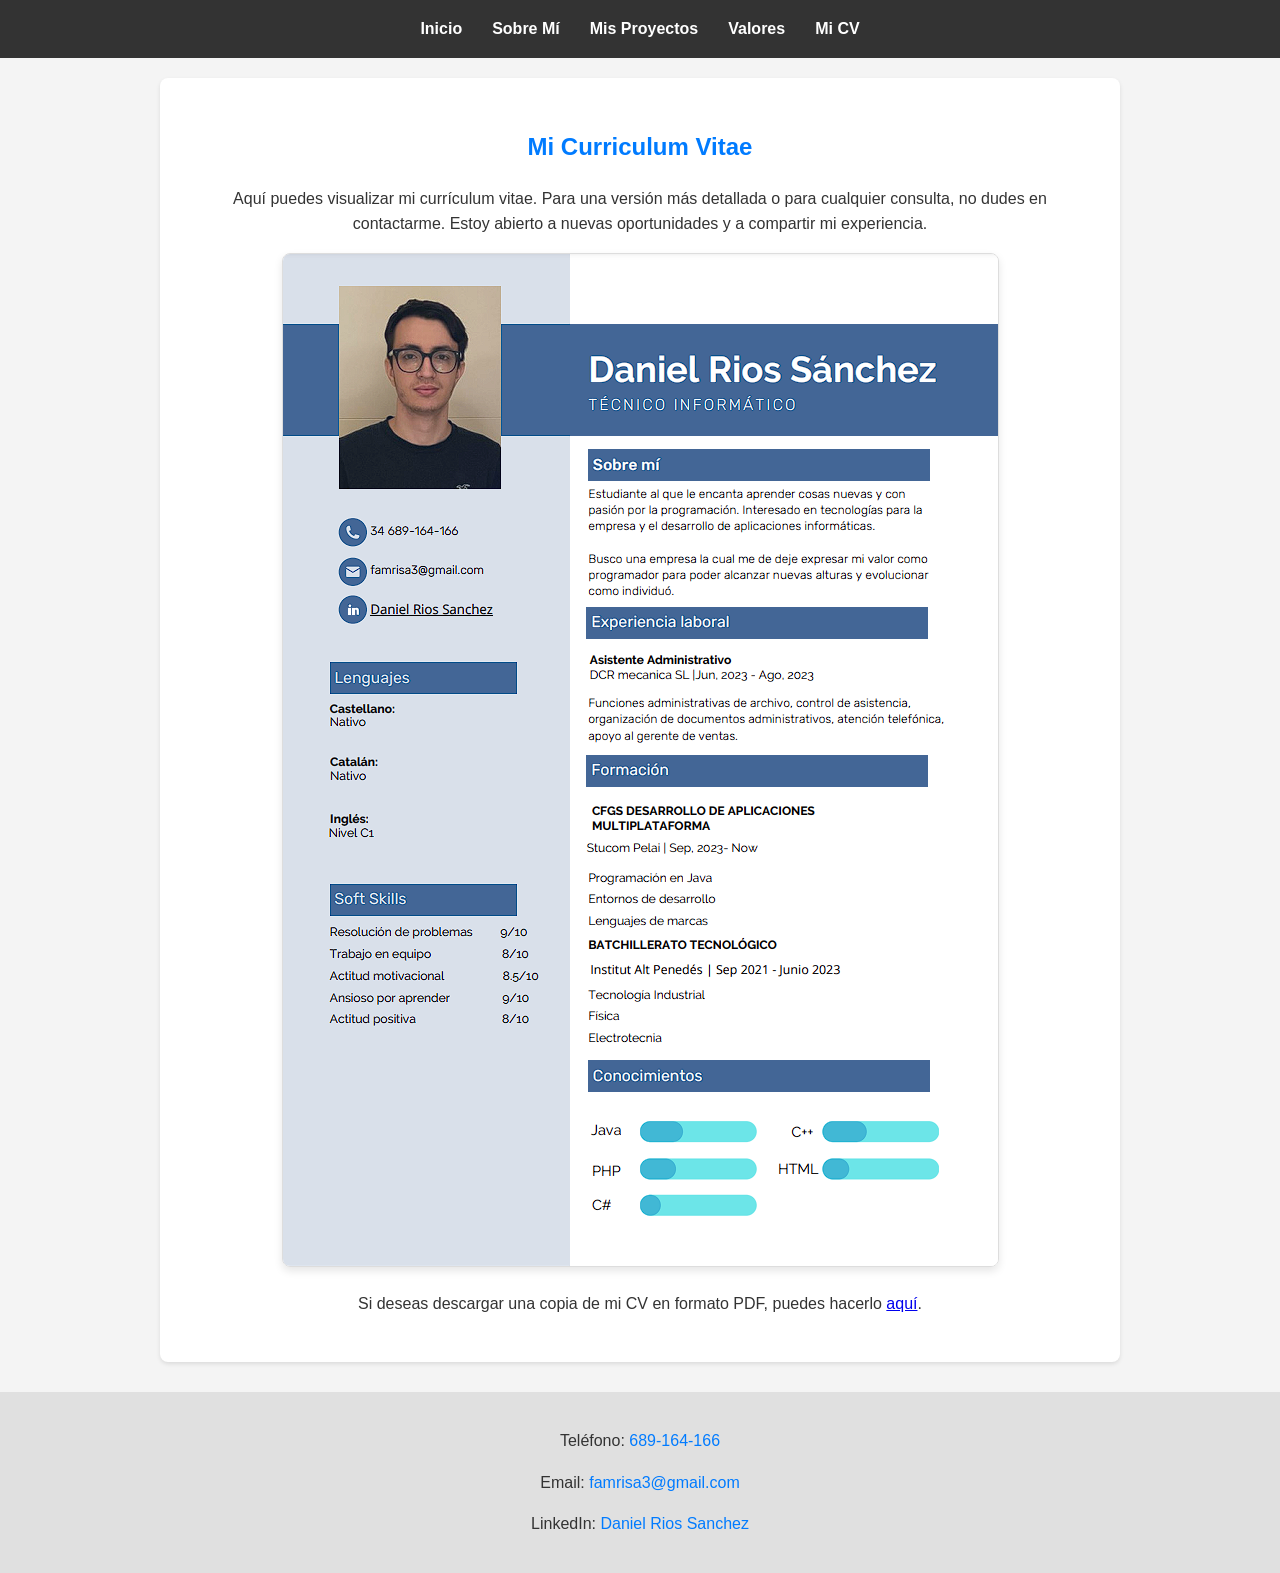
<file: cv.html>
<!DOCTYPE html>
<html lang="es">
<head>
    <meta charset="UTF-8">
    <meta name="viewport" content="width=device-width, initial-scale=1.0">
    <title>Daniel Rios Sánchez - Mi CV</title>
    <link rel="stylesheet" href="style.css">
</head>
<body>
    <header>
        <nav>
            <ul>
                <li><a href="index.html">Inicio</a></li>
                <li><a href="sobre-mi.html">Sobre Mí</a></li>
                <li><a href="proyectos.html">Mis Proyectos</a></li>
                <li><a href="valores.html">Valores</a></li>
                <li><a href="cv.html">Mi CV</a></li>
            </ul>
        </nav>
    </header>

    <main>
        <section id="mi-cv" class="section-container cv-section">
            <h2>Mi Curriculum Vitae</h2>
            <p>Aquí puedes visualizar mi currículum vitae. Para una versión más detallada o para cualquier consulta, no dudes en contactarme. Estoy abierto a nuevas oportunidades y a compartir mi experiencia.</p>
            <img src="cv.PNG" alt="Curriculum Vitae de Daniel Rios Sánchez" class="cv-image">
            <p>Si deseas descargar una copia de mi CV en formato PDF, puedes hacerlo <a href="Daniel Rios CV.pdf" download>aquí</a>.</p>
        </section>
    </main>

    <footer>
        <p>Teléfono: <a href="tel:+34689164166">689-164-166</a></p>
        <p>Email: <a href="mailto:famrisa3@gmail.com">famrisa3@gmail.com</a></p>
        <p>LinkedIn: <a href="https://www.linkedin.com/in/daniel-rios-sanchez" target="_blank">Daniel Rios Sanchez</a></p>
    </footer>
</body>
</html>
</file>
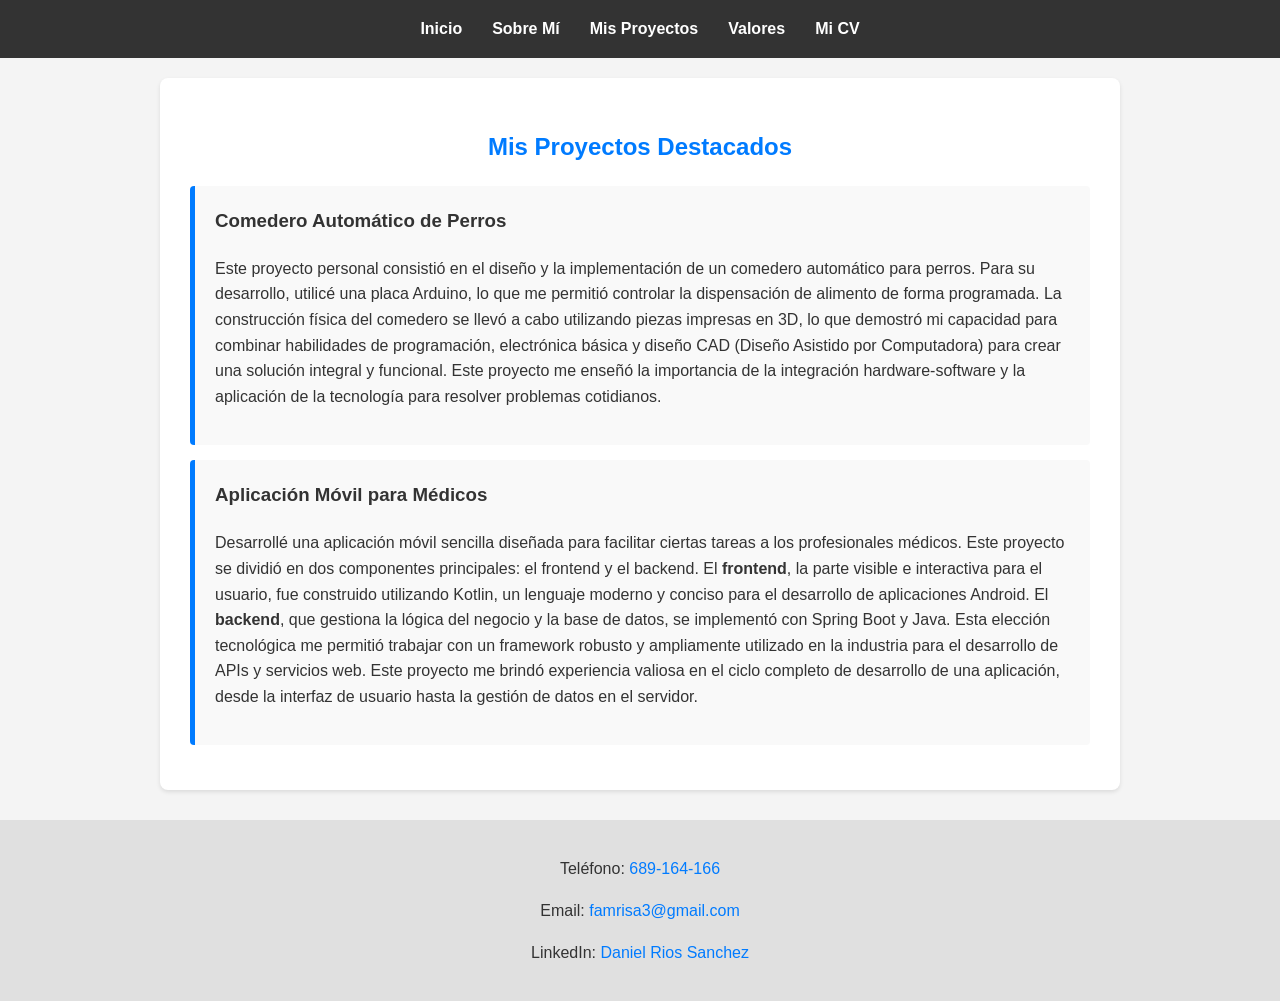
<file: proyectos.html>
<!DOCTYPE html>
<html lang="es">
<head>
    <meta charset="UTF-8">
    <meta name="viewport" content="width=device-width, initial-scale=1.0">
    <title>Daniel Rios Sánchez - Mis Proyectos</title>
    <link rel="stylesheet" href="style.css">
</head>
<body>
    <header>
        <nav>
            <ul>
                <li><a href="index.html">Inicio</a></li>
                <li><a href="sobre-mi.html">Sobre Mí</a></li>
                <li><a href="proyectos.html">Mis Proyectos</a></li>
                <li><a href="valores.html">Valores</a></li>
                <li><a href="cv.html">Mi CV</a></li>
            </ul>
        </nav>
    </header>

    <main>
        <section id="mis-proyectos" class="section-container">
            <h2>Mis Proyectos Destacados</h2>
            <div class="project-item">
                <h3>Comedero Automático de Perros</h3>
                <p>Este proyecto personal consistió en el diseño y la implementación de un comedero automático para perros. Para su desarrollo, utilicé una placa Arduino, lo que me permitió controlar la dispensación de alimento de forma programada. La construcción física del comedero se llevó a cabo utilizando piezas impresas en 3D, lo que demostró mi capacidad para combinar habilidades de programación, electrónica básica y diseño CAD (Diseño Asistido por Computadora) para crear una solución integral y funcional. Este proyecto me enseñó la importancia de la integración hardware-software y la aplicación de la tecnología para resolver problemas cotidianos.</p>
                </div>
            <div class="project-item">
                <h3>Aplicación Móvil para Médicos</h3>
                <p>Desarrollé una aplicación móvil sencilla diseñada para facilitar ciertas tareas a los profesionales médicos. Este proyecto se dividió en dos componentes principales: el frontend y el backend. El <strong>frontend</strong>, la parte visible e interactiva para el usuario, fue construido utilizando Kotlin, un lenguaje moderno y conciso para el desarrollo de aplicaciones Android. El <strong>backend</strong>, que gestiona la lógica del negocio y la base de datos, se implementó con Spring Boot y Java. Esta elección tecnológica me permitió trabajar con un framework robusto y ampliamente utilizado en la industria para el desarrollo de APIs y servicios web. Este proyecto me brindó experiencia valiosa en el ciclo completo de desarrollo de una aplicación, desde la interfaz de usuario hasta la gestión de datos en el servidor.</p>
                </div>
        </section>
    </main>

    <footer>
        <p>Teléfono: <a href="tel:+34689164166">689-164-166</a></p>
        <p>Email: <a href="mailto:famrisa3@gmail.com">famrisa3@gmail.com</a></p>
        <p>LinkedIn: <a href="https://www.linkedin.com/in/daniel-rios-sanchez" target="_blank">Daniel Rios Sanchez</a></p>
    </footer>
</body>
</html>
</file>
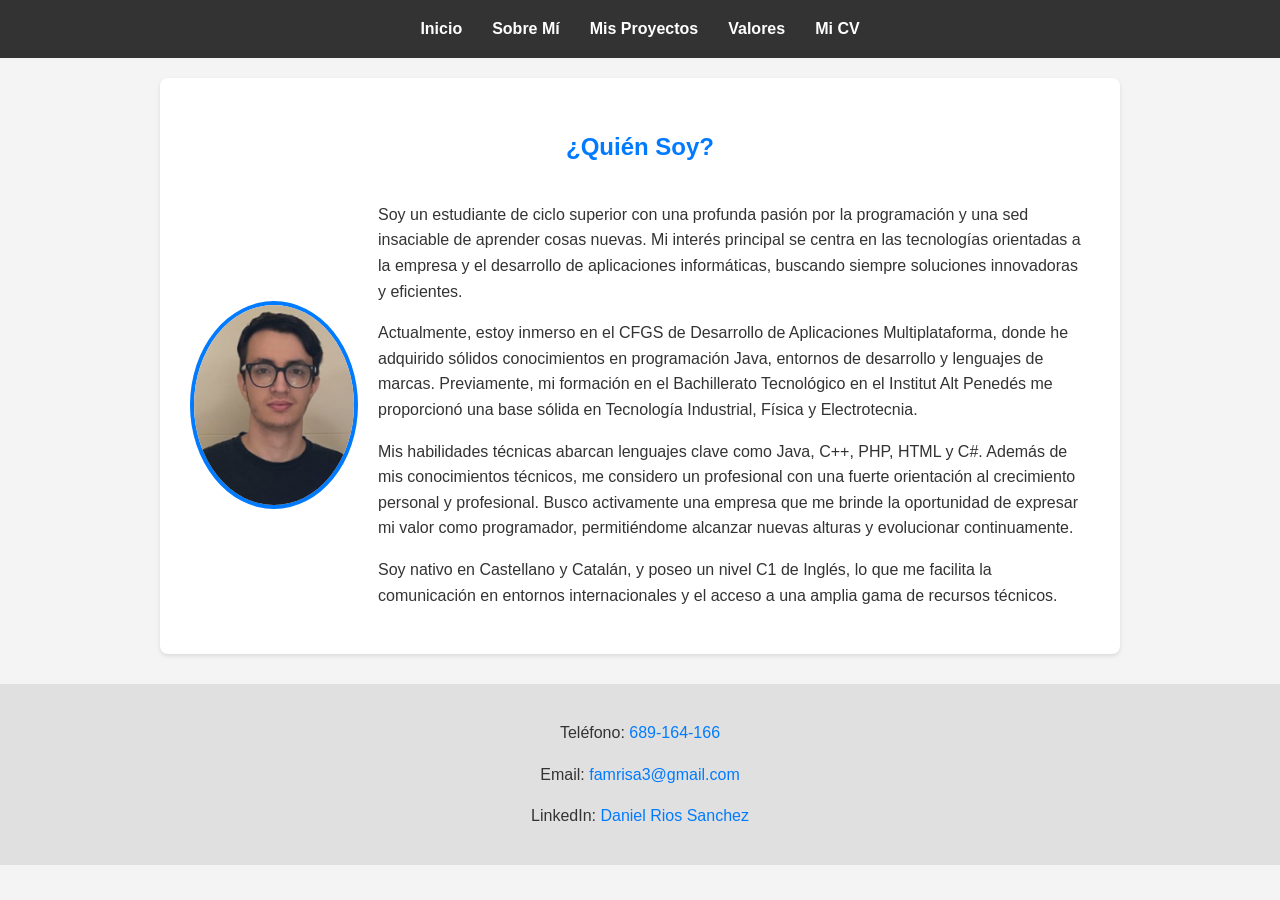
<file: sobre-mi.html>
<!DOCTYPE html>
<html lang="es">
<head>
    <meta charset="UTF-8">
    <meta name="viewport" content="width=device-width, initial-scale=1.0">
    <title>Daniel Rios Sánchez - Sobre Mí</title>
    <link rel="stylesheet" href="style.css">
</head>
<body>
    <header>
        <nav>
            <ul>
                <li><a href="index.html">Inicio</a></li>
                <li><a href="sobre-mi.html">Sobre Mí</a></li>
                <li><a href="proyectos.html">Mis Proyectos</a></li>
                <li><a href="valores.html">Valores</a></li>
                <li><a href="cv.html">Mi CV</a></li>
            </ul>
        </nav>
    </header>

    <main>
        <section id="sobre-mi" class="section-container">
            <h2>¿Quién Soy?</h2>
            <div class="about-content">
                <img src="foto.PNG" alt="Daniel Rios Sánchez" class="profile-image">
                <div>
                    <p>Soy un estudiante de ciclo superior con una profunda pasión por la programación y una sed insaciable de aprender cosas nuevas. Mi interés principal se centra en las tecnologías orientadas a la empresa y el desarrollo de aplicaciones informáticas, buscando siempre soluciones innovadoras y eficientes.</p>
                    <p>Actualmente, estoy inmerso en el CFGS de Desarrollo de Aplicaciones Multiplataforma, donde he adquirido sólidos conocimientos en programación Java, entornos de desarrollo y lenguajes de marcas. Previamente, mi formación en el Bachillerato Tecnológico en el Institut Alt Penedés me proporcionó una base sólida en Tecnología Industrial, Física y Electrotecnia.</p>
                    <p>Mis habilidades técnicas abarcan lenguajes clave como Java, C++, PHP, HTML y C#. Además de mis conocimientos técnicos, me considero un profesional con una fuerte orientación al crecimiento personal y profesional. Busco activamente una empresa que me brinde la oportunidad de expresar mi valor como programador, permitiéndome alcanzar nuevas alturas y evolucionar continuamente.</p>
                    <p>Soy nativo en Castellano y Catalán, y poseo un nivel C1 de Inglés, lo que me facilita la comunicación en entornos internacionales y el acceso a una amplia gama de recursos técnicos.</p>
                </div>
            </div>
        </section>
    </main>

    <footer>
        <p>Teléfono: <a href="tel:+34689164166">689-164-166</a></p>
        <p>Email: <a href="mailto:famrisa3@gmail.com">famrisa3@gmail.com</a></p>
        <p>LinkedIn: <a href="https://www.linkedin.com/in/daniel-rios-sanchez" target="_blank">Daniel Rios Sanchez</a></p>
    </footer>
</body>
</html>
</file>
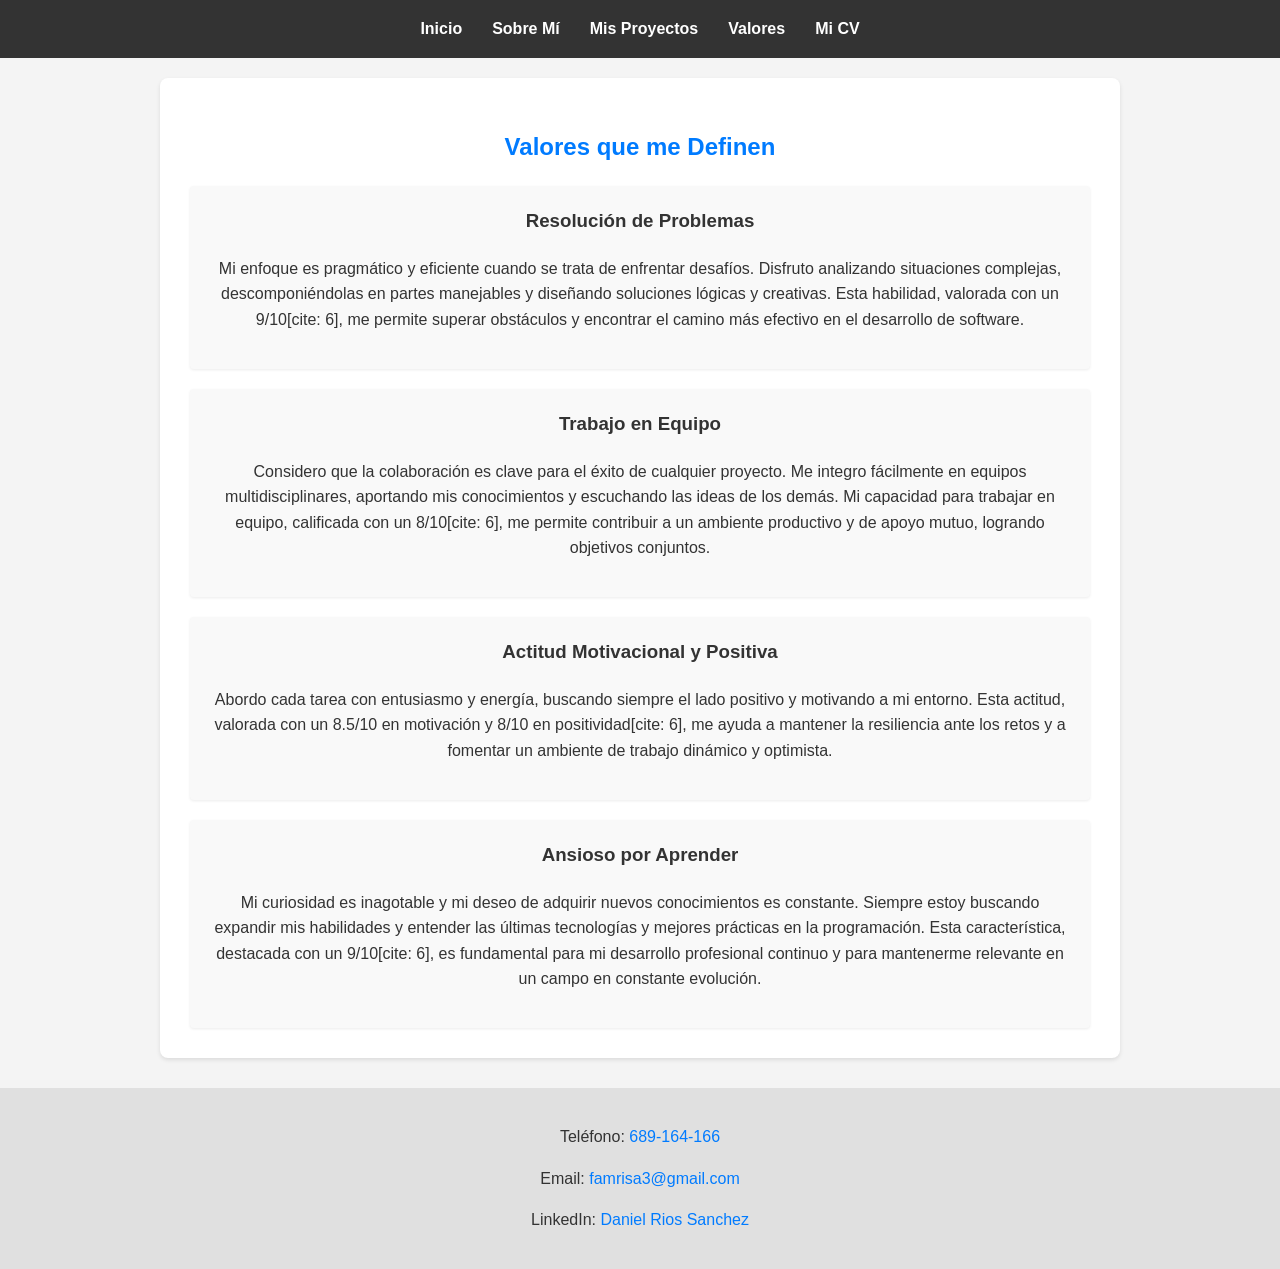
<file: valores.html>
<!DOCTYPE html>
<html lang="es">
<head>
    <meta charset="UTF-8">
    <meta name="viewport" content="width=device-width, initial-scale=1.0">
    <title>Daniel Rios Sánchez - Valores</title>
    <link rel="stylesheet" href="style.css">
</head>
<body>
    <header>
        <nav>
            <ul>
                <li><a href="index.html">Inicio</a></li>
                <li><a href="sobre-mi.html">Sobre Mí</a></li>
                <li><a href="proyectos.html">Mis Proyectos</a></li>
                <li><a href="valores.html">Valores</a></li>
                <li><a href="cv.html">Mi CV</a></li>
            </ul>
        </nav>
    </header>

    <main>
        <section id="valores" class="section-container">
            <h2>Valores que me Definen</h2>
            <div class="values-grid">
                <div class="value-item">
                    <h3>Resolución de Problemas</h3>
                    <p>Mi enfoque es pragmático y eficiente cuando se trata de enfrentar desafíos. Disfruto analizando situaciones complejas, descomponiéndolas en partes manejables y diseñando soluciones lógicas y creativas. Esta habilidad, valorada con un 9/10[cite: 6], me permite superar obstáculos y encontrar el camino más efectivo en el desarrollo de software.</p>
                </div>
                <div class="value-item">
                    <h3>Trabajo en Equipo</h3>
                    <p>Considero que la colaboración es clave para el éxito de cualquier proyecto. Me integro fácilmente en equipos multidisciplinares, aportando mis conocimientos y escuchando las ideas de los demás. Mi capacidad para trabajar en equipo, calificada con un 8/10[cite: 6], me permite contribuir a un ambiente productivo y de apoyo mutuo, logrando objetivos conjuntos.</p>
                </div>
                <div class="value-item">
                    <h3>Actitud Motivacional y Positiva</h3>
                    <p>Abordo cada tarea con entusiasmo y energía, buscando siempre el lado positivo y motivando a mi entorno. Esta actitud, valorada con un 8.5/10 en motivación y 8/10 en positividad[cite: 6], me ayuda a mantener la resiliencia ante los retos y a fomentar un ambiente de trabajo dinámico y optimista.</p>
                </div>
                <div class="value-item">
                    <h3>Ansioso por Aprender</h3>
                    <p>Mi curiosidad es inagotable y mi deseo de adquirir nuevos conocimientos es constante. Siempre estoy buscando expandir mis habilidades y entender las últimas tecnologías y mejores prácticas en la programación. Esta característica, destacada con un 9/10[cite: 6], es fundamental para mi desarrollo profesional continuo y para mantenerme relevante en un campo en constante evolución.</p>
                </div>
            </div>
        </section>
    </main>

    <footer>
        <p>Teléfono: <a href="tel:+34689164166">689-164-166</a></p>
        <p>Email: <a href="mailto:famrisa3@gmail.com">famrisa3@gmail.com</a></p>
        <p>LinkedIn: <a href="https://www.linkedin.com/in/daniel-rios-sanchez" target="_blank">Daniel Rios Sanchez</a></p>
    </footer>
</body>
</html>
</file>
<file: style.css>
body {
    font-family: Arial, sans-serif;
    margin: 0;
    padding: 0;
    background-color: #f4f4f4;
    color: #333;
    line-height: 1.6;
}

header {
    background-color: #333;
    color: #fff;
    padding: 1rem 0;
    text-align: center;
    position: sticky;
    top: 0;
    z-index: 1000;
}

nav ul {
    list-style: none;
    padding: 0;
    margin: 0;
    display: flex;
    justify-content: center;
}

nav ul li {
    margin: 0 15px;
}

nav ul li a {
    color: #fff;
    text-decoration: none;
    font-weight: bold;
    transition: color 0.3s ease;
}

nav ul li a:hover {
    color: #007bff;
}

main {
    max-width: 960px;
    margin: 20px auto;
    padding: 0 20px;
}

.section-container {
    background-color: #fff;
    padding: 30px;
    margin-bottom: 20px;
    border-radius: 8px;
    box-shadow: 0 2px 4px rgba(0, 0, 0, 0.1);
}

h1, h2, h3 {
    color: #007bff;
    text-align: center;
    margin-bottom: 20px;
}

/* Sección Sobre Mí */
.about-content {
    display: flex;
    flex-direction: column; /* Cambiado a columna por defecto */
    align-items: center;
    gap: 20px;
    text-align: center;
}

.profile-image {
    width: 200px;
    height: 200px;
    border-radius: 50%;
    object-fit: cover;
    border: 4px solid #007bff;
}

/* En pantallas más grandes, colocar imagen y texto lado a lado */
@media (min-width: 768px) {
    .about-content {
        flex-direction: row;
        text-align: left;
    }

    .about-content p {
        flex: 1;
    }
}

/* Sección Mis Proyectos */
.project-item {
    background-color: #f9f9f9;
    padding: 20px;
    border-left: 5px solid #007bff;
    margin-bottom: 15px;
    border-radius: 4px;
}

.project-item h3 {
    text-align: left;
    color: #333;
    margin-top: 0;
}

/* --- CAMBIO AQUÍ: Sección Valores para que se muestren uno encima del otro --- */
.values-grid {
    display: block; /* O display: flex; flex-direction: column; */
    /* Eliminamos las propiedades de grid para que no se muestren en columnas */
    /* grid-template-columns: repeat(auto-fit, minmax(250px, 1fr)); */
    gap: 20px; /* Mantenemos el espacio entre los items */
}

.value-item {
    background-color: #f9f9f9;
    padding: 20px;
    border-radius: 4px;
    box-shadow: 0 1px 3px rgba(0, 0, 0, 0.08);
    text-align: center;
    margin-bottom: 20px; /* Añade margen en la parte inferior para separar los items */
}

.value-item:last-child {
    margin-bottom: 0; /* Elimina el margen inferior del último item */
}


.value-item h3 {
    color: #333;
    margin-top: 0;
    text-align: center;
}

/* Sección Mi CV */
.cv-section {
    text-align: center;
}

.cv-image {
    max-width: 100%;
    height: auto;
    border: 1px solid #ddd;
    box-shadow: 0 4px 8px rgba(0, 0, 0, 0.1);
    border-radius: 8px;
}

footer {
    text-align: center;
    padding: 20px;
    background-color: #e0e0e0; /* Un gris claro para el fondo */
    color: #333; /* Color de texto oscuro para que contraste */
    margin-top: 30px;
}

footer a {
    color: #007bff; /* Mantenemos el azul para los enlaces del footer */
    text-decoration: none;
}

footer a:hover {
    text-decoration: underline;
}
</file>
